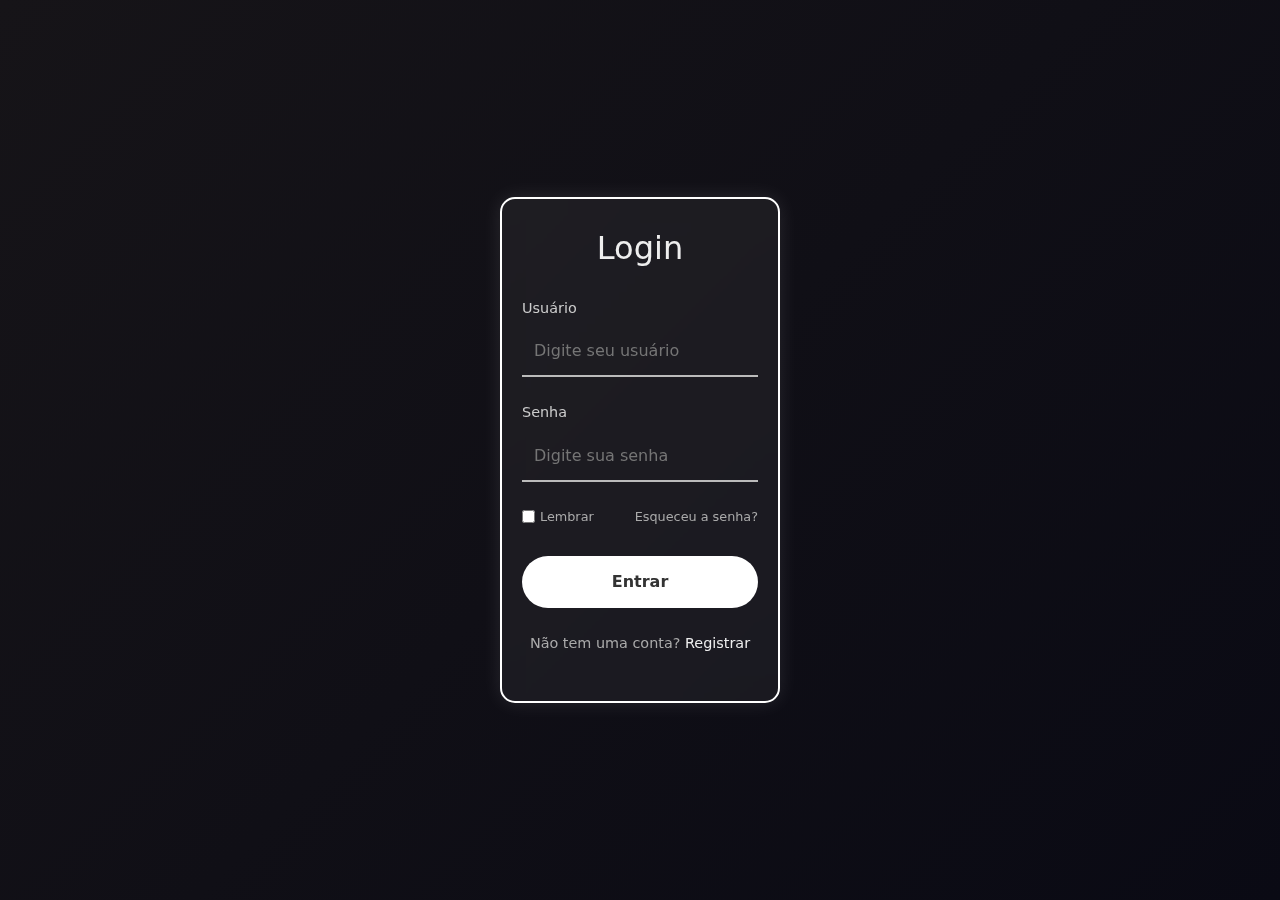
<file: PROJETO_MCORTES/login.html>
<!DOCTYPE html>
<html lang="pt-BR">
<head>
  <meta charset="UTF-8" />
  <meta name="viewport" content="width=device-width, initial-scale=1.0"/>
  <title>Login - Barbearia</title>
  
  <link rel="stylesheet" href="login.css" />
  <link href="https://cdn.jsdelivr.net/npm/bootstrap@5.3.0/dist/css/bootstrap.min.css" rel="stylesheet"/>
  
</head>
<body>

  <section>
    <h2>Login</h2>

    <div class="inputbox">
      <label for="usuario">Usuário</label>
      <input type="text" id="usuario" placeholder="Digite seu usuário" />
    </div>

    <div class="inputbox">
      <label for="senha">Senha</label>
      <input type="password" id="senha" placeholder="Digite sua senha" />
    </div>

    <div class="extra-options">
      <label><input type="checkbox"> Lembrar</label>
      <a href="#">Esqueceu a senha?</a>
    </div>

    <button class="btn-login" onclick="login()">Entrar</button>

    <div id="erro" class="error-message"></div>

    <div class="register-link">
      <p>Não tem uma conta? <a href="#">Registrar</a></p>
    </div>

  </section>

  <script>
    function login() {
      const usuario = document.getElementById("usuario").value.trim();
      const senha = document.getElementById("senha").value.trim();
      const erro = document.getElementById("erro");
  
      if (usuario === "barbeiro" && senha === "1234") {
        localStorage.setItem("autenticado", "true");
        localStorage.setItem("tipoUsuario", "barbeiro");
        window.location.href = "painel.html";
      } else if (usuario === "admin" && senha === "admin123") {
        localStorage.setItem("autenticado", "true");
        localStorage.setItem("tipoUsuario", "admin");
        window.location.href = "admin.html";
      } else {
        erro.textContent = "Usuário ou senha incorretos.";
      }
    }
  </script>

</body>
</html>
</file>
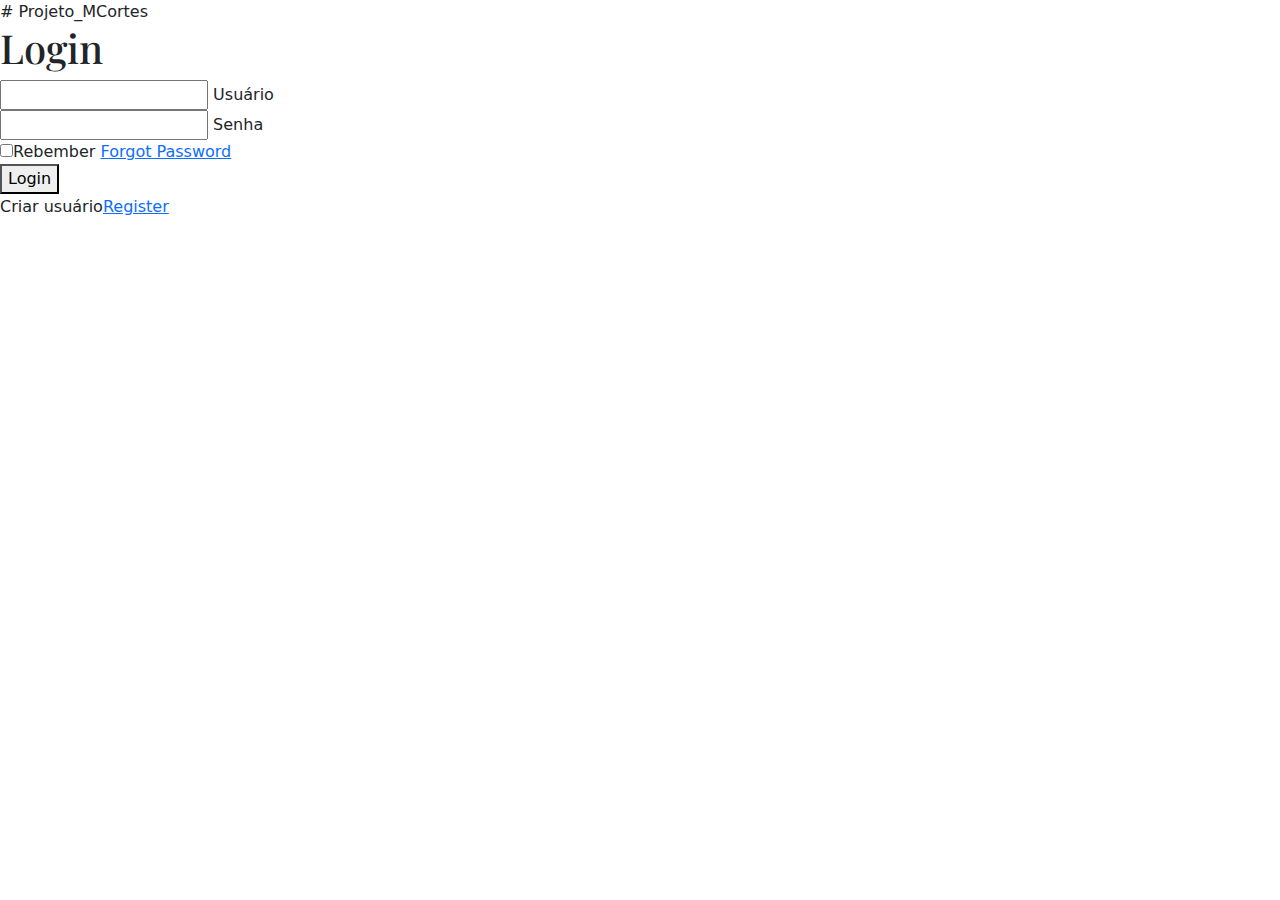
<file: PROJETO_MCORTES/LOGINN.HTML>
# Projeto_MCortes
<!DOCTYPE html>
<html lang="en">
<head>
    <meta charset="UTF-8">
    <meta name="viewport" content="width=device-width, initial-scale=1.0">
    <title>Document</title>
    <link rel="stylesheet" href="style.css" />
  <link rel="stylesheet" href="https://cdn.jsdelivr.net/npm/bootstrap@5.3.0/dist/css/bootstrap.min.css"/>
  <link rel="stylesheet" href="https://cdn.jsdelivr.net/npm/bootstrap-icons@1.10.5/font/bootstrap-icons.css">
</head>
<body>
    <section> 
      <form> 
        <h1>Login</h1>
          <div class = "inputbox">
            <ion-icon name = "mail-ontline"></ion-icon> 
            <input type = "email " required> 
            <label for = "">Usuário</label>
          </div>
        <div class = "inputbox">
          <ion-icon name = "lock-clased-outline"></ion-icon>
          <input type = "password" required>
          <label for = "">Senha</label> 
        </div>
        <div classa = "forget">
          <label for = ""><input type = "checkbox">Rebember</label>
          <a href = "#">Forgot Password</a>
        </div>
        <button>Login</button>
        <div class = "register">
          <p>Criar usuário<a href = "#">Register</a></p>
        </div>
      </form>
    </section>
  </body>
</html>
</file>
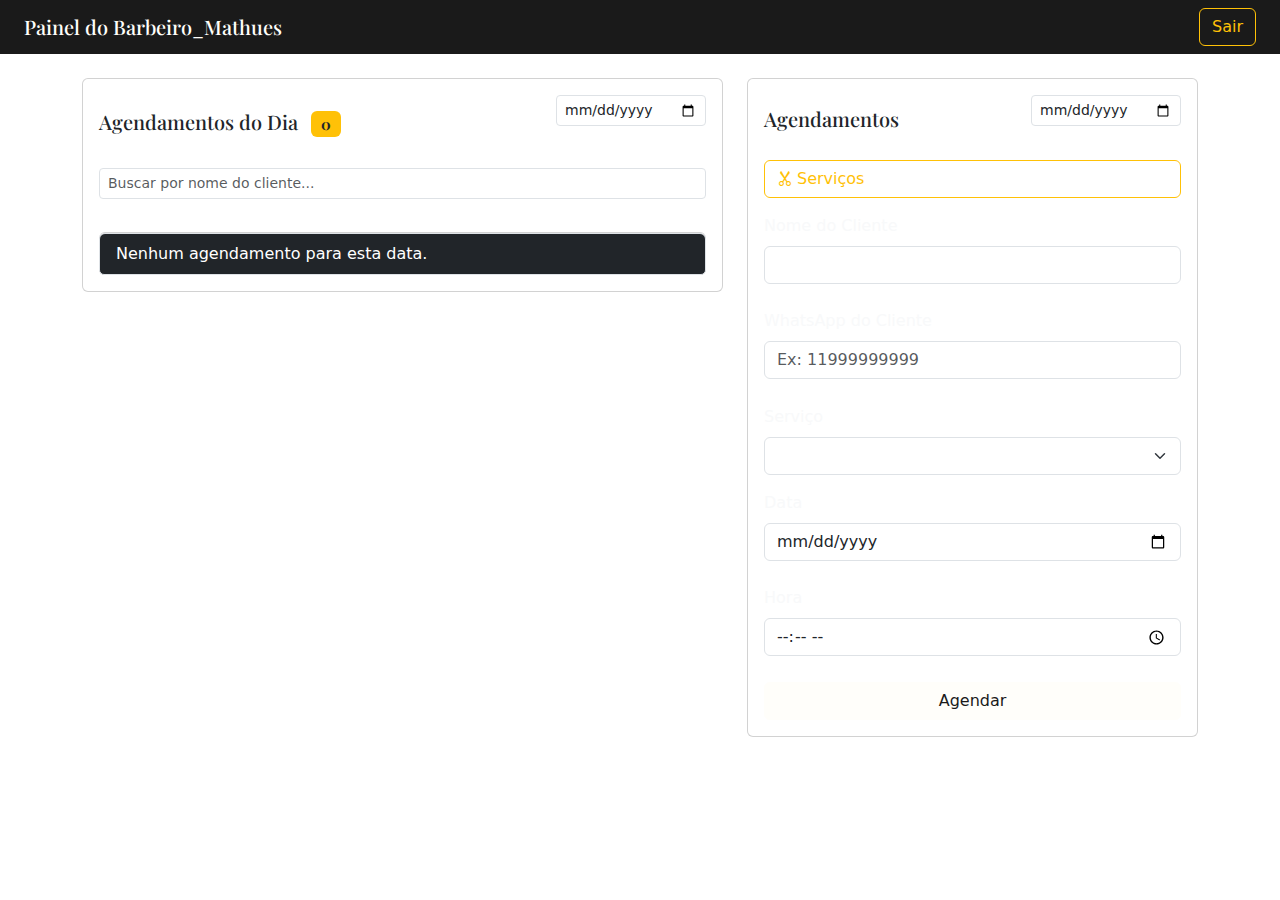
<file: PROJETO_MCORTES/painel.html>
<!DOCTYPE html>
<html lang="pt-BR">
<head>
  <meta charset="UTF-8" />
  <meta name="viewport" content="width=device-width, initial-scale=1.0"/>
  <title>Painel do Barbeiro</title>
  <link rel="stylesheet" href="style.css" />
  <link rel="stylesheet" href="https://cdn.jsdelivr.net/npm/bootstrap@5.3.0/dist/css/bootstrap.min.css"/>
  <link rel="stylesheet" href="https://cdn.jsdelivr.net/npm/bootstrap-icons@1.10.5/font/bootstrap-icons.css">
</head>
<body>
  <nav class="navbar navbar-dark px-4">
    <span class="navbar-brand mb-0 h1">Painel do Barbeiro_Mathues</span>
    <button class = "btn btn-outline-warning" onclick="logout()">Sair</button>
  </nav>

  <div class="container my-4">
    <div class="row g-4">
      <!-- Lista de Agendamentos -->
      <div class="col-md-7">
        <div class="card p-3">
          <div class="d-flex justify-content-between align-items-center mb-2">
            <h5 class="mb-0">
              Agendamentos do Dia
              <span id="total-agendamentos" class="badge bg-warning text-dark ms-2">0</span>
            </h5>
            <input type="date" id="filtro-data-agendamento" class="form-control form-control-sm w-auto" value="">
          </div>
          <input type="text" id="filtro-nome" class="form-control form-control-sm mt-2" placeholder="Buscar por nome do cliente...">
          <ul id="lista-agendamentos" class="list-group mt-2">
            <li class="list-group-item bg-dark text-white">Carregando agendamentos...</li>
          </ul>
        </div>
      </div>

      <!-- Novo Agendamento -->
      <div class="col-md-5">
        <div class="card p-3">
          <div class="d-flex justify-content-between align-items-center">
            <h5>Agendamentos</h5>
            <input type="date" id="filtro-data" class="form-control form-control-sm w-auto" onchange="carregarAgendamentosDoDia(this.value)">
          </div>
          <button class="btn btn-outline-warning d-flex align-items-center gap-1 mt-2" onclick="irParaServicos()">
            <i class="bi bi-scissors"></i> Serviços
          </button>

          <div id="form-agendamento-wrapper" class="mt-3">
            <form id="form-agendamento">
              <div class="mb-3">
                <label for="nome" class="form-label">Nome do Cliente</label>
                <input type="text" id="nome" class="form-control" required>
              </div>
              <div class="mb-3">
                <label for="whatsapp" class="form-label">WhatsApp do Cliente</label>
                <input type="tel" id="whatsapp" class="form-control" placeholder="Ex: 11999999999" required>
              </div>                    
              <div class="mb-3">
                <label for="servico" class="form-label">Serviço</label>
                <select id="servico" class="form-select" required>
                  <option value="">Carregando serviços...</option>
                </select>
                <div id="tempo-estimado" class="form-text text-warning mt-1"></div>
              </div>
              <div class="mb-3">
                <label for="data" class="form-label">Data</label>
                <input type="date" id="data" class="form-control" required>
              </div>
              <div class="mb-3">
                <label for="hora" class="form-label">Hora</label>
                <input type="time" id="hora" class="form-control" required>
                <div id="hora-estimada" class="form-text text-warning mt-1"></div>
                <div id="tempo-espera" class="form-text text-info mt-1"></div>
              </div>
              <button type="submit" class="btn btn-warning w-100">Agendar</button>
            </form>
          </div>
        </div>
      </div>
    </div>
  </div>

  <!-- Botão Flutuante para mobile -->
  <button id="btn-flutuante" class="btn btn-warning btn-flutuante d-md-none" onclick="mostrarFormularioMobile()">+</button>

  <script>
    let servicosDisponiveis = [];

    function logout() {
      localStorage.removeItem("barbeiroLogado");
      window.location.href = "login.html";
    }

    function carregarServicos() {
      const select = document.getElementById("servico");
      servicosDisponiveis = JSON.parse(localStorage.getItem("servicos")) || [];

      if (servicosDisponiveis.length === 0) {
        select.innerHTML = `<option disabled>Nenhum serviço cadastrado</option>`;
        return;
      }

      select.innerHTML = `<option value="">Selecione um serviço</option>`;
      servicosDisponiveis.forEach(servico => {
        const opt = document.createElement("option");
        opt.value = servico.nome;
        opt.textContent = servico.nome;
        select.appendChild(opt);
      });
    }

    function irParaServicos() {
      window.location.href = "servicos.html";
    }

    function atualizarEstimativaHorarioTermino() {
      const horaInicio = document.getElementById("hora").value;
      const nomeServico = document.getElementById("servico").value;
      const estimativaEl = document.getElementById("hora-estimada");

      if (!horaInicio || !nomeServico) {
        estimativaEl.textContent = "";
        return;
      }

      const servico = servicosDisponiveis.find(s => s.nome === nomeServico);
      if (!servico) {
        estimativaEl.textContent = "";
        return;
      }

      const [hora, minuto] = horaInicio.split(":").map(Number);
      const inicio = new Date();
      inicio.setHours(hora, minuto);
      inicio.setMinutes(inicio.getMinutes() + servico.duracao);

      const horaTermino = `${String(inicio.getHours()).padStart(2, "0")}:${String(inicio.getMinutes()).padStart(2, "0")}`;
      estimativaEl.textContent = `Término estimado: ${horaTermino}`;
    }

    function atualizarTempoEspera() {
      const nomeServico = document.getElementById("servico").value;
      const dataSelecionada = document.getElementById("data").value;
      const esperaEl = document.getElementById("tempo-espera");

      if (!nomeServico || !dataSelecionada) {
        esperaEl.textContent = "";
        return;
      }

      const servico = servicosDisponiveis.find(s => s.nome === nomeServico);
      if (!servico) {
        esperaEl.textContent = "";
        return;
      }

      const agendamentos = JSON.parse(localStorage.getItem("agendamentos")) || [];
      const agendamentosDia = agendamentos
        .filter(a => a.data === dataSelecionada)
        .sort((a, b) => a.hora.localeCompare(b.hora));

      let minutosOcupados = 0;
      agendamentosDia.forEach(a => {
        const s = servicosDisponiveis.find(s => s.nome === a.servico);
        if (s) minutosOcupados += s.duracao;
      });

      const horas = Math.floor(minutosOcupados / 60);
      const minutos = minutosOcupados % 60;
      esperaEl.textContent = `Tempo estimado de espera: ${horas > 0 ? `${horas}h ` : ""}${minutos}min`;
    }

    function carregarAgendamentosDoDia(dataSelecionada = null) {
      const lista = document.getElementById("lista-agendamentos");
      const agendamentos = JSON.parse(localStorage.getItem("agendamentos")) || [];
      const hoje = dataSelecionada || new Date().toISOString().split("T")[0];
      const agendamentosHoje = agendamentos.filter(a => a.data === hoje);

      lista.innerHTML = "";

      if (agendamentosHoje.length === 0) {
        lista.innerHTML = `<li class="list-group-item bg-dark text-white">Nenhum agendamento para esta data.</li>`;
      } else {
        agendamentosHoje.forEach((a) => {
          const item = document.createElement("li");
          item.className = "list-group-item d-flex justify-content-between align-items-center bg-dark text-white";
          item.innerHTML = `
            <span>${a.hora} - ${a.nome} (${a.servico})</span>
            <button class="btn btn-sm btn-danger" onclick="removerAgendamento('${a.nome}', '${a.data}', '${a.hora}')">✖</button>
          `;
          lista.appendChild(item);
        });
      }

      document.getElementById("total-agendamentos").textContent = agendamentosHoje.length;
    }

    function adicionarAgendamento(e) {
      e.preventDefault();
      const nome = document.getElementById("nome").value.trim();
      const whatsapp = document.getElementById("whatsapp").value.trim();
      const servico = document.getElementById("servico").value;
      const data = document.getElementById("data").value;
      const hora = document.getElementById("hora").value;

      const agendamentos = JSON.parse(localStorage.getItem("agendamentos")) || [];
      const conflito = agendamentos.some(a => a.data === data && a.hora === hora);
      if (conflito) {
        alert("Já existe um agendamento para esse horário. Por favor, escolha outro.");
        return;
      }

      const novo = { nome, servico, data, hora };
      agendamentos.push(novo);
      localStorage.setItem("agendamentos", JSON.stringify(agendamentos));

      alert("Agendamento realizado com sucesso!");

      if (whatsapp) {
        const mensagem = `Olá ${nome}, seu agendamento para *${servico}* foi confirmado para *${data} às ${hora}*. ✂️\n\nQualquer dúvida, estamos à disposição!`;
        const link = `https://wa.me/55${whatsapp}?text=${encodeURIComponent(mensagem)}`;
        window.open(link, "_blank");
      }

      document.getElementById("form-agendamento").reset();
      carregarAgendamentosDoDia();

      if (window.innerWidth <= 768) {
        const wrapper = document.getElementById("form-agendamento-wrapper");
        const btn = document.getElementById("btn-flutuante");
        wrapper.classList.add("d-none");
        btn.textContent = "+";
      }
    }

    function removerAgendamento(nome, data, hora) {
      if (!confirm(`Deseja cancelar o agendamento de ${nome} às ${hora}?`)) return;

      let agendamentos = JSON.parse(localStorage.getItem("agendamentos")) || [];
      agendamentos = agendamentos.filter(a => !(a.nome === nome && a.data === data && a.hora === hora));
      localStorage.setItem("agendamentos", JSON.stringify(agendamentos));
      carregarAgendamentosDoDia(data);
    }

    function mostrarFormularioMobile() {
      const wrapper = document.getElementById("form-agendamento-wrapper");
      const btn = document.getElementById("btn-flutuante");

      if (wrapper.classList.contains("d-none")) {
        wrapper.classList.remove("d-none");
        btn.textContent = "×";
        wrapper.scrollIntoView({ behavior: "smooth" });
      } else {
        wrapper.classList.add("d-none");
        btn.textContent = "+";
      }
    }

    // Filtro por nome (input)
    document.getElementById("filtro-nome").addEventListener("input", function () {
      const termo = this.value.toLowerCase();
      const lista = document.getElementById("lista-agendamentos");
      const itens = lista.querySelectorAll("li");

      itens.forEach(item => {
        const texto = item.innerText.toLowerCase();
        item.style.display = texto.includes(termo) ? "" : "none";
      });
    });

    // Inicializar tudo
    carregarServicos();
    carregarAgendamentosDoDia();

    document.getElementById("form-agendamento").addEventListener("submit", adicionarAgendamento);
    document.getElementById("hora").addEventListener("change", atualizarEstimativaHorarioTermino);
    document.getElementById("servico").addEventListener("change", atualizarEstimativaHorarioTermino);
    document.getElementById("data").addEventListener("change", atualizarTempoEspera);
    document.getElementById("servico").addEventListener("change", atualizarTempoEspera);
  </script>
</body>
</html>
</file>
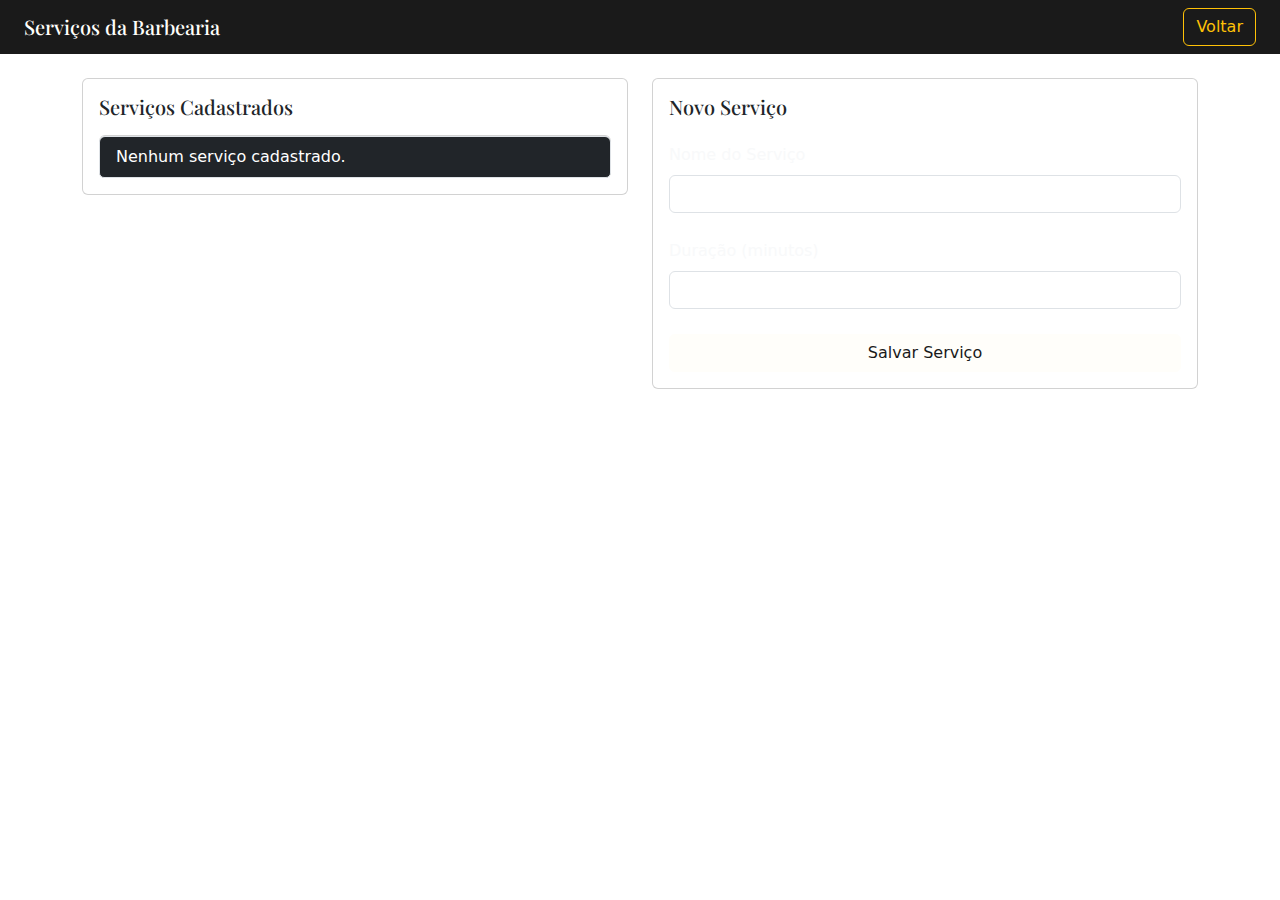
<file: PROJETO_MCORTES/servicos.html>
<!DOCTYPE html>
<html lang="pt-BR">
<head>
  <meta charset="UTF-8" />
  <meta name="viewport" content="width=device-width, initial-scale=1.0"/>
  <title>Gerenciar Serviços</title>
  <link rel="stylesheet" href="style.css" />
  <link rel="stylesheet" href="https://cdn.jsdelivr.net/npm/bootstrap@5.3.0/dist/css/bootstrap.min.css"/>
</head>
<body>
  <nav class="navbar navbar-dark px-4">
    <span class="navbar-brand mb-0 h1">Serviços da Barbearia</span>
    <button class="btn btn-outline-warning" onclick="voltar()">Voltar</button>
  </nav>

  <div class="container my-4">
    <div class="row g-4">
      <!-- Lista de Serviços -->
      <div class="col-md-6">
        <div class="card p-3">
          <h5>Serviços Cadastrados</h5>
          <ul id="lista-servicos" class="list-group mt-2"></ul>
        </div>
      </div>

      <!-- Formulário de Cadastro -->
      <div class="col-md-6">
        <div class="card p-3">
          <h5 id="form-title">Novo Serviço</h5>
          <form id="form-servico" class="mt-3">
            <div class="mb-3">
              <label for="nome" class="form-label">Nome do Serviço</label>
              <input type="text" id="nome" class="form-control" required>
            </div>
            <div class="mb-3">
              <label for="duracao" class="form-label">Duração (minutos)</label>
              <input type="number" id="duracao" class="form-control" required min="5" max="180">
            </div>
            <input type="hidden" id="editando-index">
            <button type="submit" class="btn btn-warning w-100">Salvar Serviço</button>
          </form>
        </div>
      </div>
    </div>
  </div>

  <script>
    function voltar() {
      window.location.href = "painel.html"; // ou a página principal do painel
    }

    function carregarServicos() {
      const lista = document.getElementById("lista-servicos");
      const servicos = JSON.parse(localStorage.getItem("servicos")) || [];

      lista.innerHTML = "";

      if (servicos.length === 0) {
        lista.innerHTML = `<li class="list-group-item bg-dark text-white">Nenhum serviço cadastrado.</li>`;
        return;
      }

      servicos.forEach((s, i) => {
        const li = document.createElement("li");
        li.className = "list-group-item d-flex justify-content-between align-items-center bg-dark text-white";
        li.innerHTML = `
          <span>${s.nome} (${s.duracao} min)</span>
          <div>
            <button class="btn btn-sm btn-outline-warning me-2" onclick="editarServico(${i})">✏️</button>
            <button class="btn btn-sm btn-outline-danger" onclick="removerServico(${i})">🗑️</button>
          </div>
        `;
        lista.appendChild(li);
      });
    }

    function salvarServico(e) {
      e.preventDefault();
      const nome = document.getElementById("nome").value.trim();
      const duracao = parseInt(document.getElementById("duracao").value);
      const index = document.getElementById("editando-index").value;

      let servicos = JSON.parse(localStorage.getItem("servicos")) || [];

      if (index === "") {
        // Novo serviço
        servicos.push({ nome, duracao });
      } else {
        // Editar existente
        servicos[index] = { nome, duracao };
        document.getElementById("form-title").textContent = "Novo Serviço";
        document.getElementById("editando-index").value = "";
      }

      localStorage.setItem("servicos", JSON.stringify(servicos));
      document.getElementById("form-servico").reset();
      carregarServicos();
    }

    function editarServico(index) {
      const servicos = JSON.parse(localStorage.getItem("servicos")) || [];
      const servico = servicos[index];
      document.getElementById("nome").value = servico.nome;
      document.getElementById("duracao").value = servico.duracao;
      document.getElementById("editando-index").value = index;
      document.getElementById("form-title").textContent = "Editar Serviço";
    }

    function removerServico(index) {
      if (!confirm("Deseja remover este serviço?")) return;
      let servicos = JSON.parse(localStorage.getItem("servicos")) || [];
      servicos.splice(index, 1);
      localStorage.setItem("servicos", JSON.stringify(servicos));
      carregarServicos();
    }

    document.getElementById("form-servico").addEventListener("submit", salvarServico);
    carregarServicos();
  </script>
</body>
</html>
</file>
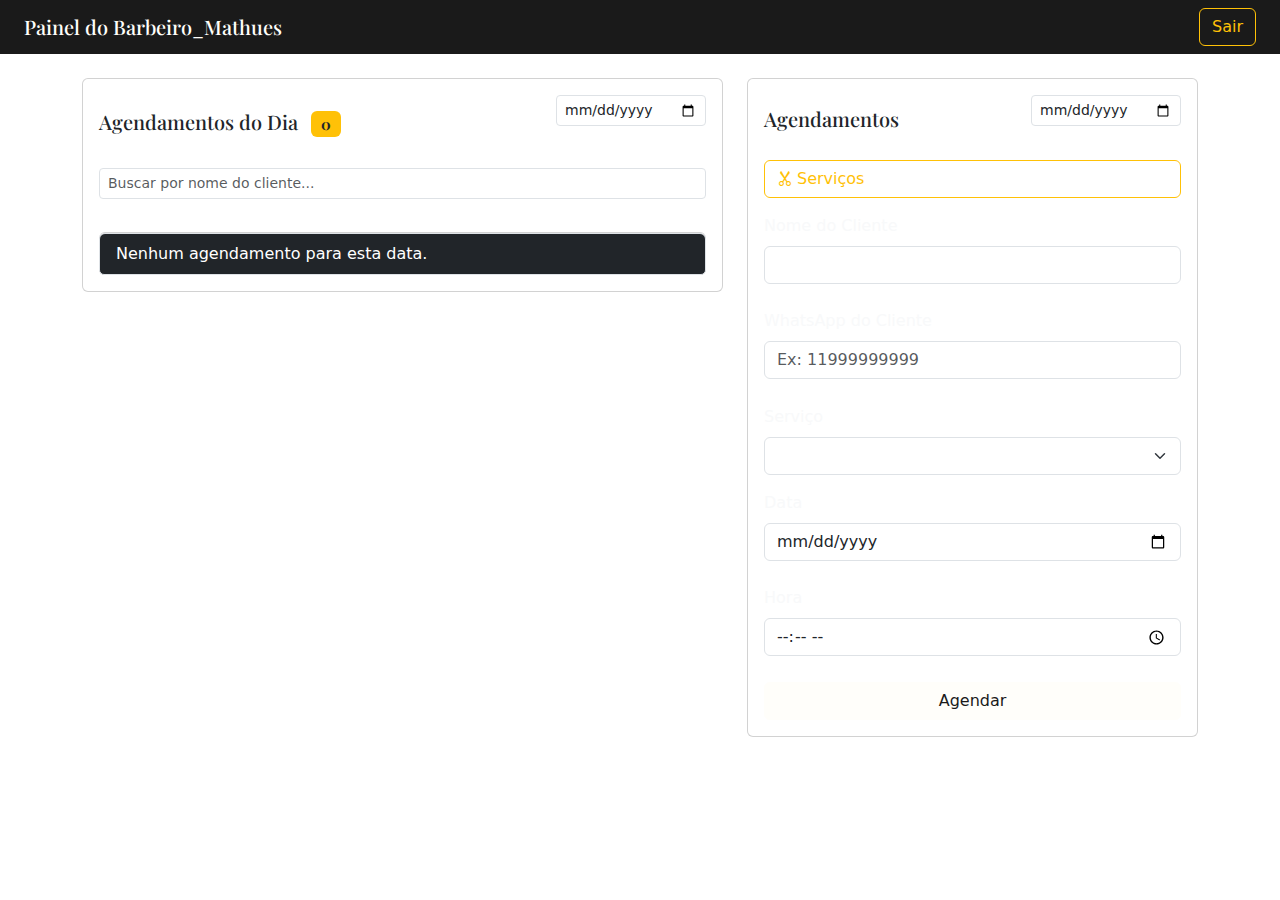
<file: PROJETO_MCORTES/PROJETO_MCORTES/painel.html>
<!DOCTYPE html>
<html lang="pt-BR">
<head>
  <meta charset="UTF-8" />
  <meta name="viewport" content="width=device-width, initial-scale=1.0"/>
  <title>Painel do Barbeiro</title>
  <link rel="stylesheet" href="style.css" />
  <link rel="stylesheet" href="https://cdn.jsdelivr.net/npm/bootstrap@5.3.0/dist/css/bootstrap.min.css"/>
  <link rel="stylesheet" href="https://cdn.jsdelivr.net/npm/bootstrap-icons@1.10.5/font/bootstrap-icons.css">
</head>
<body>
  <nav class="navbar navbar-dark px-4">
    <span class="navbar-brand mb-0 h1">Painel do Barbeiro_Mathues</span>
    <button class="btn btn-outline-warning" onclick="logout()">Sair</button>
  </nav>

  <div class="container my-4">
    <div class="row g-4">
      <!-- Lista de Agendamentos -->
      <div class="col-md-7">
        <div class="card p-3">
          <div class="d-flex justify-content-between align-items-center mb-2">
            <h5 class="mb-0">
              Agendamentos do Dia
              <span id="total-agendamentos" class="badge bg-warning text-dark ms-2">0</span>
            </h5>
            <input type="date" id="filtro-data-agendamento" class="form-control form-control-sm w-auto" value="">
          </div>
          <input type="text" id="filtro-nome" class="form-control form-control-sm mt-2" placeholder="Buscar por nome do cliente...">
          <ul id="lista-agendamentos" class="list-group mt-2">
            <li class="list-group-item bg-dark text-white">Carregando agendamentos...</li>
          </ul>
        </div>
      </div>

      <!-- Novo Agendamento -->
      <div class="col-md-5">
        <div class="card p-3">
          <div class="d-flex justify-content-between align-items-center">
            <h5>Agendamentos</h5>
            <input type="date" id="filtro-data" class="form-control form-control-sm w-auto" onchange="carregarAgendamentosDoDia(this.value)">
          </div>
          <button class="btn btn-outline-warning d-flex align-items-center gap-1 mt-2" onclick="irParaServicos()">
            <i class="bi bi-scissors"></i> Serviços
          </button>

          <div id="form-agendamento-wrapper" class="mt-3">
            <form id="form-agendamento">
              <div class="mb-3">
                <label for="nome" class="form-label">Nome do Cliente</label>
                <input type="text" id="nome" class="form-control" required>
              </div>
              <div class="mb-3">
                <label for="whatsapp" class="form-label">WhatsApp do Cliente</label>
                <input type="tel" id="whatsapp" class="form-control" placeholder="Ex: 11999999999" required>
              </div>                    
              <div class="mb-3">
                <label for="servico" class="form-label">Serviço</label>
                <select id="servico" class="form-select" required>
                  <option value="">Carregando serviços...</option>
                </select>
                <div id="tempo-estimado" class="form-text text-warning mt-1"></div>
              </div>
              <div class="mb-3">
                <label for="data" class="form-label">Data</label>
                <input type="date" id="data" class="form-control" required>
              </div>
              <div class="mb-3">
                <label for="hora" class="form-label">Hora</label>
                <input type="time" id="hora" class="form-control" required>
                <div id="hora-estimada" class="form-text text-warning mt-1"></div>
                <div id="tempo-espera" class="form-text text-info mt-1"></div>
              </div>
              <button type="submit" class="btn btn-warning w-100">Agendar</button>
            </form>
          </div>
        </div>
      </div>
    </div>
  </div>

  <!-- Botão Flutuante para mobile -->
  <button id="btn-flutuante" class="btn btn-warning btn-flutuante d-md-none" onclick="mostrarFormularioMobile()">+</button>

  <script>
    let servicosDisponiveis = [];

    function logout() {
      localStorage.removeItem("barbeiroLogado");
      window.location.href = "login.html";
    }

    function carregarServicos() {
      const select = document.getElementById("servico");
      servicosDisponiveis = JSON.parse(localStorage.getItem("servicos")) || [];

      if (servicosDisponiveis.length === 0) {
        select.innerHTML = `<option disabled>Nenhum serviço cadastrado</option>`;
        return;
      }

      select.innerHTML = `<option value="">Selecione um serviço</option>`;
      servicosDisponiveis.forEach(servico => {
        const opt = document.createElement("option");
        opt.value = servico.nome;
        opt.textContent = servico.nome;
        select.appendChild(opt);
      });
    }

    function irParaServicos() {
      window.location.href = "servicos.html";
    }

    function atualizarEstimativaHorarioTermino() {
      const horaInicio = document.getElementById("hora").value;
      const nomeServico = document.getElementById("servico").value;
      const estimativaEl = document.getElementById("hora-estimada");

      if (!horaInicio || !nomeServico) {
        estimativaEl.textContent = "";
        return;
      }

      const servico = servicosDisponiveis.find(s => s.nome === nomeServico);
      if (!servico) {
        estimativaEl.textContent = "";
        return;
      }

      const [hora, minuto] = horaInicio.split(":").map(Number);
      const inicio = new Date();
      inicio.setHours(hora, minuto);
      inicio.setMinutes(inicio.getMinutes() + servico.duracao);

      const horaTermino = `${String(inicio.getHours()).padStart(2, "0")}:${String(inicio.getMinutes()).padStart(2, "0")}`;
      estimativaEl.textContent = `Término estimado: ${horaTermino}`;
    }

    function atualizarTempoEspera() {
      const nomeServico = document.getElementById("servico").value;
      const dataSelecionada = document.getElementById("data").value;
      const esperaEl = document.getElementById("tempo-espera");

      if (!nomeServico || !dataSelecionada) {
        esperaEl.textContent = "";
        return;
      }

      const servico = servicosDisponiveis.find(s => s.nome === nomeServico);
      if (!servico) {
        esperaEl.textContent = "";
        return;
      }

      const agendamentos = JSON.parse(localStorage.getItem("agendamentos")) || [];
      const agendamentosDia = agendamentos
        .filter(a => a.data === dataSelecionada)
        .sort((a, b) => a.hora.localeCompare(b.hora));

      let minutosOcupados = 0;
      agendamentosDia.forEach(a => {
        const s = servicosDisponiveis.find(s => s.nome === a.servico);
        if (s) minutosOcupados += s.duracao;
      });

      const horas = Math.floor(minutosOcupados / 60);
      const minutos = minutosOcupados % 60;
      esperaEl.textContent = `Tempo estimado de espera: ${horas > 0 ? `${horas}h ` : ""}${minutos}min`;
    }

    function carregarAgendamentosDoDia(dataSelecionada = null) {
      const lista = document.getElementById("lista-agendamentos");
      const agendamentos = JSON.parse(localStorage.getItem("agendamentos")) || [];
      const hoje = dataSelecionada || new Date().toISOString().split("T")[0];
      const agendamentosHoje = agendamentos.filter(a => a.data === hoje);

      lista.innerHTML = "";

      if (agendamentosHoje.length === 0) {
        lista.innerHTML = `<li class="list-group-item bg-dark text-white">Nenhum agendamento para esta data.</li>`;
      } else {
        agendamentosHoje.forEach((a) => {
          const item = document.createElement("li");
          item.className = "list-group-item d-flex justify-content-between align-items-center bg-dark text-white";
          item.innerHTML = `
            <span>${a.hora} - ${a.nome} (${a.servico})</span>
            <button class="btn btn-sm btn-danger" onclick="removerAgendamento('${a.nome}', '${a.data}', '${a.hora}')">✖</button>
          `;
          lista.appendChild(item);
        });
      }

      document.getElementById("total-agendamentos").textContent = agendamentosHoje.length;
    }

    function adicionarAgendamento(e) {
      e.preventDefault();
      const nome = document.getElementById("nome").value.trim();
      const whatsapp = document.getElementById("whatsapp").value.trim();
      const servico = document.getElementById("servico").value;
      const data = document.getElementById("data").value;
      const hora = document.getElementById("hora").value;

      const agendamentos = JSON.parse(localStorage.getItem("agendamentos")) || [];
      const conflito = agendamentos.some(a => a.data === data && a.hora === hora);
      if (conflito) {
        alert("Já existe um agendamento para esse horário. Por favor, escolha outro.");
        return;
      }

      const novo = { nome, servico, data, hora };
      agendamentos.push(novo);
      localStorage.setItem("agendamentos", JSON.stringify(agendamentos));

      alert("Agendamento realizado com sucesso!");

      if (whatsapp) {
        const mensagem = `Olá ${nome}, seu agendamento para *${servico}* foi confirmado para *${data} às ${hora}*. ✂️\n\nQualquer dúvida, estamos à disposição!`;
        const link = `https://wa.me/55${whatsapp}?text=${encodeURIComponent(mensagem)}`;
        window.open(link, "_blank");
      }

      document.getElementById("form-agendamento").reset();
      carregarAgendamentosDoDia();

      if (window.innerWidth <= 768) {
        const wrapper = document.getElementById("form-agendamento-wrapper");
        const btn = document.getElementById("btn-flutuante");
        wrapper.classList.add("d-none");
        btn.textContent = "+";
      }
    }

    function removerAgendamento(nome, data, hora) {
      if (!confirm(`Deseja cancelar o agendamento de ${nome} às ${hora}?`)) return;

      let agendamentos = JSON.parse(localStorage.getItem("agendamentos")) || [];
      agendamentos = agendamentos.filter(a => !(a.nome === nome && a.data === data && a.hora === hora));
      localStorage.setItem("agendamentos", JSON.stringify(agendamentos));
      carregarAgendamentosDoDia(data);
    }

    function mostrarFormularioMobile() {
      const wrapper = document.getElementById("form-agendamento-wrapper");
      const btn = document.getElementById("btn-flutuante");

      if (wrapper.classList.contains("d-none")) {
        wrapper.classList.remove("d-none");
        btn.textContent = "×";
        wrapper.scrollIntoView({ behavior: "smooth" });
      } else {
        wrapper.classList.add("d-none");
        btn.textContent = "+";
      }
    }

    // Filtro por nome (input)
    document.getElementById("filtro-nome").addEventListener("input", function () {
      const termo = this.value.toLowerCase();
      const lista = document.getElementById("lista-agendamentos");
      const itens = lista.querySelectorAll("li");

      itens.forEach(item => {
        const texto = item.innerText.toLowerCase();
        item.style.display = texto.includes(termo) ? "" : "none";
      });
    });

    // Inicializar tudo
    carregarServicos();
    carregarAgendamentosDoDia();

    document.getElementById("form-agendamento").addEventListener("submit", adicionarAgendamento);
    document.getElementById("hora").addEventListener("change", atualizarEstimativaHorarioTermino);
    document.getElementById("servico").addEventListener("change", atualizarEstimativaHorarioTermino);
    document.getElementById("data").addEventListener("change", atualizarTempoEspera);
    document.getElementById("servico").addEventListener("change", atualizarTempoEspera);
  </script>
</body>
</html>
</file>
<file: PROJETO_MCORTES/login.css>
body {
    margin: 0;
    padding: 0;
    height: 100vh;
    background: linear-gradient(135deg, #161418, #0a0a14);
    display: flex;
    display: flex;
    justify-content: center;
    align-items: center;
    font-family: 'Poppins', sans-serif;
    overflow: hidden;
   }
  
   section {
    background: rgba(255, 255, 255, 0.05);
    backdrop-filter: blur(10px);
    border-radius: 15px; 
    padding: 30px 20px;
    width: 280px;
    box-shadow: 0 0 20px rgba(255, 255, 255, 0.1);
    color: rgb(226, 226, 226);
    text-align: center;
    border: 2px solid white; 
   }
  
   section h2 {
    font-style: 2rem; 
    color: #eee; 
    margin-bottom: 30px; 
   }
  
   .inputbox {
    display: flex;
    flex-direction: column;
    margin-bottom: 25px; /* Mais espaço entre os inputs */
    text-align: left;
   }
  
   .inputbox label {
    font-size: 0.9rem;
    margin-bottom: 8px; /* Mais espaço entre a label e o input */
    color: #ccc;
   }
  
   .inputbox input {
    padding: 12px;
    border: none;
    border-bottom: 2px solid #bbb; 
    background: transparent;
    color: #eee;
    outline: none;
   }
  
   .extra-options {
    display: flex;
    justify-content: space-between;
    align-items: center;
    font-size: 0.8rem;
    margin-bottom: 30px; 
    color: #aaa;
   }
  
   .extra-options label {
    display: flex;
    align-items: center;
    gap: 5px;
   }
  
   .extra-options a {
    color: #aaa;
    text-decoration: none;
   }
  
   .extra-options a:hover {
    text-decoration: underline;
   }
  
   .btn-login {
    width: 100%;
    padding: 14px; 
    background: white;
    color: #333; 
    border: none;
    border-radius: 30px;
    font-weight: bold;
    font-size: 1rem; 
    cursor: pointer;
    transition: background 0.3s;
   }
  
   .btn-login:hover {
    background: #ddd;
   }
  
   .error-message {
    color: #ff6b6b;
    margin-top: 20px;
    font-size: 0.9rem;
   }
  
   .register-link {
    margin-top: 25px;
    font-size: 0.9rem;
    color: #aaa;
   }
  
   .register-link a {
    color: #eee;
    text-decoration: none;
   }
  
   .register-link a:hover {
    text-decoration: underline;
   }
</file>
<file: PROJETO_MCORTES/style.css>
/* style.css */

/* Importação de Fontes (Inspirado na Tarantino) */
@import url('https://fonts.googleapis.com/css2?family=Montserrat:wght@300;400;500;600;700&family=Playfair+Display:wght@400;700&display=swap');

/* Variáveis de Cores (Paleta inspirada na Tarantino) */
:root {
    --primary-color: #fffefa; /* Dourado/Amarelo (destaque) */
    --secondary-color: #1a1a1a; /* Preto mais claro */
    --dark-color: #000; /* Preto */
    --light-color: #f8f9fa; /* Branco bem claro */
    --text-color: #e0e0e0; /* Cinza claro para textos */
}

body {
    font-family: 'Montserrat', sans-serif;
    background-color: var(--dark-color);
    color: var(--text-color);
    margin: 0;
    padding: 0;
    box-sizing: border-box;
}

h1, h2, h3, h4, h5, h6 {
    font-family: 'Playfair Display', serif;
    color: var(--primary-color);
    font-weight: 700;
    margin-bottom: 1.5rem;
}

p {
    line-height: 1.6;
    margin-bottom: 1rem;
}

/* Navbar */
.navbar {
    background-color: var(--secondary-color) !important;
    padding: 1rem 0;
}

.navbar-brand {
    font-family: 'Playfair Display', serif;
    color: var(--primary-color) !important;
    font-size: 1.75rem;
    font-weight: 700;
}

.navbar-toggler {
    background-color: var(--primary-color);
    border: none;
}

.navbar-nav .nav-link {
    color: var(--text-color) !important;
    padding: 0.75rem 1.5rem;
    transition: color 0.3s ease;
}

.navbar-nav .nav-link:hover {
    color: var(--primary-color) !important;
}

.hero {
    background-image: url('ex.jpg');
    background-size: cover; 
    background-position: center; 
    background-repeat: no-repeat; 
    color: var(--light-color);
    padding: 30rem 0; 
    text-align: center;
    position: relative; 
}

/* Sobreposição escura */
.hero::before {
    content: '';
    position: absolute;
    top: 0;
    left: 0;
    width: 100%;
    height: 100%;
    background-color: rgba(0, 0, 0, 0.5); /* Preto com 50% de opacidade */
    z-index: 1; 
}

.hero .container {
    position: relative;
    z-index: 2;
}

.hero h1 {
    font-size: 3rem;
    font-weight: 700;
    color: var(--primary-color);
    margin-bottom: 1rem;
    text-transform: uppercase;
    letter-spacing: 0.1em;
    text-align: center; 
}

.logo{
    display: block;
    width: 2em;
    height: 5em;
    background-image: url('logo_mcortes_transparente.png'); 
    background-size: contain;
    background-repeat: no-repeat;
    background-size: contain; 
    width: 250px; 
    height: 250px;
    margin: 1rem auto;
}

.hero p {
    font-size: 1.3rem; 
    margin-bottom: 3rem; 
    font-weight: 400; 
}

.btn-warning {
    background-color: var(--primary-color) !important;
    border-color: var(--primary-color) !important;
    color: var(--secondary-color) !important;
    font-weight: 600;
    padding: 1rem 2rem;
    border-radius: 5px;
    transition: background-color 0.3s ease, color 0.3s ease;
}

.btn-warning:hover {
    background-color: #e0a800 !important;
    border-color: #e0a800 !important;
    color: var(--secondary-color) !important;
}

/* Seção de Agendamento */
#agendamento p {
    font-family: 'Montserrat';
    color: var(--text-color);
    font-size: 1.1rem;
    line-height: 1.7;
    text-align: center;
    margin-bottom: 3rem;
    font-weight: 400;
}

#agendamento h2 {
    font-family: 'Playfair Display';
    color: var(--primary-color);
    font-size: 2.5rem;
    font-weight: 700;
    text-align: center;
    margin-bottom: 2rem;
    text-transform: uppercase;
}

#formAgendamento {
    background-color: var(--secondary-color);
    padding: 2rem;
    border-radius: 8px;
    max-width: 600px;
    margin: 2rem auto;
}

.form-label {
    color: var(--light-color);
    font-size: 1rem;
    margin-bottom: 0.5rem;
    display: block;
    font-weight: 500;
}

.form-control {
    background-color: #333;
    color: var(--light-color);
    border: 1px solid #555;
    border-radius: 5px;
    padding: 0.75rem;
    margin-bottom: 1.6rem;
    width: 100%;
    box-sizing: border-box;
    font-size: 1rem;
}

.form-control:focus {
    background-color: #444;
    border-color: var(--primary-color);
    outline: none;
    box-shadow: 0 0 0 0.2rem rgba(255, 193, 7, 0.25);
}

#formAgendamento button[type="submit"].btn-warning{
    background-color: var(--primary-color) !important;
    border-color: var(--primary-color) !important;
    font-weight: 600;
    padding: 1rem 2rem;
    border-radius: 5px;
    transition: background-color 0.3s ease, color 0.3s ease;
    font-size: 1.1rem;
}
#formAgendamento button[type="submit"].btn-warning:hover{
    background-color: #e0a800 !important;
    border-color: #e0a800 !important;
    color: var(--secondary-color) !important;
    cursor: pointer;
}

/* Seção de Avaliações */
#avaliacoes {
    padding: 5rem 0;
    background-color: var(--dark-color);
    color: var(--text-color);
    text-align: center;
}

#avaliacoes h2 {
    font-family: 'Playfair Display', serif; 
    color: var(--primary-color); 
    font-size: 2.5rem; /* Ajuste o tamanho conforme necessário */
    font-weight: 700;
    text-align: center;
    margin-bottom: 2rem; 
    text-transform: uppercase; 
}

#listaAvaliacoes {
    display: flex;
    flex-wrap: wrap;
    justify-content: center;
    gap: 2rem;
    margin-bottom: 3rem;
}

.avaliacao-card {
    background-color: var(--secondary-color);
    padding: 1.5rem;
    border-radius: 8px;
    max-width: 400px;
    text-align: left;
}

.avaliacao-card h4 {
    color: var(--primary-color);
    margin-bottom: 1rem;
}

.avaliacao-card p {
    color: var(--text-color);
}

#avaliacoes h4 {
    color: var(--primary-color);
    margin-top: 2rem;
    margin-bottom: 1rem;
}

#avaliacoes input[type="text"],
#avaliacoes textarea {
    background-color: #333;
    color: var(--light-color);
    border: 1px solid #555;
    border-radius: 5px;
    padding: 0.75rem;
    margin-bottom: 1rem;
    width: 100%;
    box-sizing: border-box;
}

#avaliacoes button {
    width: auto;
}

/*Sessao de Serviço*/

#services p{
    font-family: 'Montserrat', sans-serif;
    color: var(--text-color);
    font-size: 1.1rem;
    line-height: 1.7;
    text-align: center;
    margin-bottom: 4rem;
    font-weight: 400;
}

#services h2 {
    font-family: 'Playfair Display', serif; 
    color: var(--primary-color); 
    font-size: 2.5rem; 
    font-weight: 700;
    text-align: center; 
    margin-bottom: 3rem; 
    text-transform: uppercase;
}

html {
    scroll-behavior: smooth;
  }

.btn {
    transition: all 0.3s ease-in-out;
  }
  
  .avaliacao-card,
  #formAgendamento {
    transition: transform 0.3s ease;
  }
  
  .avaliacao-card:hover,
  #formAgendamento:hover {
    transform: translateY(-5px);
  }
   
 

#services .col-md-4 {
    margin-bottom: 2rem; /* Adiciona um espaço entre as linhas de cards em telas menores */
}

#services .card {
    background-color: var(--secondary-color); 
    border: 1px solid #444;
    border-radius: 8px; 
    box-shadow: 0 4px 8px rgba(0, 0, 0, 0.3); /* Sombra sutil */
    height: 100%; /* Garante que todos os cards na mesma linha tenham a mesma altura */
    transition: transform 0.3s ease; /* Para o efeito hover */
}

#services img{
    width: 200px; 
    height: auto; 
    margin-bottom: 1rem;
}

#services .card h4 {
    color: var(--primary-color); /* Cor do título do serviço */
    font-size: 1.5rem;
    font-weight: 600;
    margin-bottom: 0.75rem;
    text-transform: uppercase; 
}

#services .card p {
    color: var(--text-color);
    font-size: 1rem;
    line-height: 1.6;
    margin-bottom: 1rem;
}

#services .card .text-muted {
    font-size: 0.9rem;
}

#services .card:hover{
    transform: translateY(-5px);
    box-shadow: 0 8px 16px rgba(0,0,0, 0.4);
}

/*Sessao Galeria*/

#gallery h2 {
    font-family: 'Playfair Display', serif;
    color: var(--primary-color);
    font-size: 2.5rem;
    font-weight: 700;
    text-align: center;
    margin-bottom: 3rem;
    text-transform: uppercase;
}

#gallery .row {
    margin-bottom: 2rem;
}

#gallery img {
    max-height: 200px;
    width: auto;
    transition: transform 0.3s ease; 
}

#gallery img:hover {
    transform: scale(1.05); 
    cursor: pointer; /*imagem pode ser clicada (mesmo que não a funcionalidade de clique ainda) */
}

/*Sessao Contato*/

#contact h2 {
    font-family: 'Playfair Display', serif;
    color: var(--primary-color);
    font-size: 2.5rem;
    font-weight: 700;
    text-align: center;
    margin-bottom: 3rem;
    text-transform: uppercase;
}

#contact p {
    color: var(--text-color);
    line-height: 1.7;
    margin-bottom: 1.5rem;
}

#contact h5 {
    color: var(--primary-color);
    font-size: 1.2rem;
    font-weight: 600;
    margin-bottom: 0.5rem;
    text-transform: uppercase;
}

#contact .row {
    margin-bottom: 2rem; 
}

#contact .col-md-4,
#contact .col-md-12 {
    margin-bottom: 1.5rem; 
}


/* Estilos para o Formulário de Contato */
#formContato .form-label {
    color: var(--light-color);
    font-size: 1rem;
    margin-bottom: 0.5rem;
    font-weight: 500;
}

#formContato .form-control {
    background-color: #333;
    color: var(--light-color);
    border: 1px solid #555;
    border-radius: 5px;
    padding: 0.75rem;
    margin-bottom: 1.5rem;
}

#formContato .form-control:focus {
    background-color: #444;
    border-color: var(--primary-color);
    outline: none;
    box-shadow: 0 0 0 0.2rem rgba(255, 193, 7, 0.25);
}

#formContato button[type="submit"].btn-warning {
    background-color: var(--primary-color) !important;
    border-color: var(--primary-color) !important;
    color: var(--secondary-color) !important;
    font-weight: 600;
    padding: 1rem 2rem;
    border-radius: 5px;
    transition: background-color 0.3s ease, color 0.3s ease;
    font-size: 1.1rem;
}

#formContato button[type="submit"].btn-warning:hover {
    background-color: #e0a800 !important;
    border-color: #e0a800 !important;
    color: var(--secondary-color) !important;
    cursor: pointer;
}

/* Estilos para o Mapa Responsivo */
.map-responsive {
    overflow: hidden;
    padding-bottom: 56.25%; /*Proporção 16:9 (ajustar se necessário) */
    position: relative;
    height: 0;
}

.map-responsive iframe {
    left: 0;
    top: 0;
    height: 100%;
    width: 100%;
    position: absolute;
}
/*Roda pé */
footer .mt-2 a {
    margin-right: 15px;
}

footer .mt-2 a:last-child {
    margin-right: 0; 
} 

footer a {
    font-size: 1.5rem; /* Tamanho dos ícones de redes sociais */
    text-decoration: none; /* Remove o sublinhado dos links */
}

footer a:hover {
    color: var(--primary-color) !important; /* Cor primária ao passar o mouse nos ícones */
}



.navbar-dark .navbar-nav .nav-link {
    color: var(--light-color) !important; 
}

.navbar-dark .navbar-nav .nav-link:hover,
.navbar-dark .navbar-nav .nav-link:focus {
    color: var(--primary-color) !important; 
}

.navbar-dark .navbar-collapse {
    background-color: var(--secondary-color);
}
</file>
<file: PROJETO_MCORTES/PROJETO_MCORTES/style.css>
/* style.css */

/* Importação de Fontes (Inspirado na Tarantino) */
@import url('https://fonts.googleapis.com/css2?family=Montserrat:wght@300;400;500;600;700&family=Playfair+Display:wght@400;700&display=swap');

/* Variáveis de Cores (Paleta inspirada na Tarantino) */
:root {
    --primary-color: #fffefa; /* Dourado/Amarelo (destaque) */
    --secondary-color: #1a1a1a; /* Preto mais claro */
    --dark-color: #000; /* Preto */
    --light-color: #f8f9fa; /* Branco bem claro */
    --text-color: #e0e0e0; /* Cinza claro para textos */
}

body {
    font-family: 'Montserrat', sans-serif;
    background-color: var(--dark-color);
    color: var(--text-color);
    margin: 0;
    padding: 0;
    box-sizing: border-box;
}

h1, h2, h3, h4, h5, h6 {
    font-family: 'Playfair Display', serif;
    color: var(--primary-color);
    font-weight: 700;
    margin-bottom: 1.5rem;
}

p {
    line-height: 1.6;
    margin-bottom: 1rem;
}

/* Navbar */
.navbar {
    background-color: var(--secondary-color) !important;
    padding: 1rem 0;
}

.navbar-brand {
    font-family: 'Playfair Display', serif;
    color: var(--primary-color) !important;
    font-size: 1.75rem;
    font-weight: 700;
}

.navbar-toggler {
    background-color: var(--primary-color);
    border: none;
}

.navbar-nav .nav-link {
    color: var(--text-color) !important;
    padding: 0.75rem 1.5rem;
    transition: color 0.3s ease;
}

.navbar-nav .nav-link:hover {
    color: var(--primary-color) !important;
}

.hero {
    background-image: url('ex.jpg');
    background-size: cover; 
    background-position: center; 
    background-repeat: no-repeat; 
    color: var(--light-color);
    padding: 30rem 0; 
    text-align: center;
    position: relative; 
}

/* Sobreposição escura (opcional) */
.hero::before {
    content: '';
    position: absolute;
    top: 0;
    left: 0;
    width: 100%;
    height: 100%;
    background-color: rgba(0, 0, 0, 0.5); /* Preto com 50% de opacidade */
    z-index: 1; /* Manter a sobreposição atrás do texto */
}

.hero .container {
    position: relative;
    z-index: 2;
}

.hero h1 {
    font-size: 3rem;
    font-weight: 700;
    color: var(--primary-color);
    margin-bottom: 1rem;
    text-transform: uppercase;
    letter-spacing: 0.1em;
    text-align: center; 
}

.logo{
    display: block;
    width: 2em;
    height: 2em;
    background-image: url('logoo.png'); 
    background-size: contain;
    background-repeat: no-repeat;
    background-position: center;
    margin: 0.5rem auto; 
    text-indent: -9900px;  
}

.hero p {
    font-size: 1.3rem; 
    margin-bottom: 3rem; 
    font-weight: 400; 
}

.btn-warning {
    background-color: var(--primary-color) !important;
    border-color: var(--primary-color) !important;
    color: var(--secondary-color) !important;
    font-weight: 600;
    padding: 1rem 2rem;
    border-radius: 5px;
    transition: background-color 0.3s ease, color 0.3s ease;
}

.btn-warning:hover {
    background-color: #e0a800 !important;
    border-color: #e0a800 !important;
    color: var(--secondary-color) !important;
}

/* Seção de Agendamento */
#agendamento p {
    font-family: 'Montserrat';
    color: var(--text-color);
    font-size: 1.1rem;
    line-height: 1.7;
    text-align: center;
    margin-bottom: 3rem;
    font-weight: 400;
}

#agendamento h2 {
    font-family: 'Playfair Display';
    color: var(--primary-color);
    font-size: 2.5rem;
    font-weight: 700;
    text-align: center;
    margin-bottom: 2rem;
    text-transform: uppercase;
}

#formAgendamento {
    background-color: var(--secondary-color);
    padding: 2rem;
    border-radius: 8px;
    max-width: 600px;
    margin: 2rem auto;
}

.form-label {
    color: var(--light-color);
    font-size: 1rem;
    margin-bottom: 0.5rem;
    display: block;
    font-weight: 500;
}

.form-control {
    background-color: #333;
    color: var(--light-color);
    border: 1px solid #555;
    border-radius: 5px;
    padding: 0.75rem;
    margin-bottom: 1.6rem;
    width: 100%;
    box-sizing: border-box;
    font-size: 1rem;
}

.form-control:focus {
    background-color: #444;
    border-color: var(--primary-color);
    outline: none;
    box-shadow: 0 0 0 0.2rem rgba(255, 193, 7, 0.25);
}

#formAgendamento button[type="submit"].btn-warning{
    background-color: var(--primary-color) !important;
    border-color: var(--primary-color) !important;
    font-weight: 600;
    padding: 1rem 2rem;
    border-radius: 5px;
    transition: background-color 0.3s ease, color 0.3s ease;
    font-size: 1.1rem;
}
#formAgendamento button[type="submit"].btn-warning:hover{
    background-color: #e0a800 !important;
    border-color: #e0a800 !important;
    color: var(--secondary-color) !important;
    cursor: pointer;
}

/* Seção de Avaliações */
#avaliacoes {
    padding: 5rem 0;
    background-color: var(--dark-color);
    color: var(--text-color);
    text-align: center;
}

#avaliacoes h2 {
    font-family: 'Playfair Display', serif; 
    color: var(--primary-color); 
    font-size: 2.5rem; /* Ajuste o tamanho conforme necessário */
    font-weight: 700;
    text-align: center;
    margin-bottom: 2rem; 
    text-transform: uppercase; 
}

#listaAvaliacoes {
    display: flex;
    flex-wrap: wrap;
    justify-content: center;
    gap: 2rem;
    margin-bottom: 3rem;
}

.avaliacao-card {
    background-color: var(--secondary-color);
    padding: 1.5rem;
    border-radius: 8px;
    max-width: 400px;
    text-align: left;
}

.avaliacao-card h4 {
    color: var(--primary-color);
    margin-bottom: 1rem;
}

.avaliacao-card p {
    color: var(--text-color);
}

#avaliacoes h4 {
    color: var(--primary-color);
    margin-top: 2rem;
    margin-bottom: 1rem;
}

#avaliacoes input[type="text"],
#avaliacoes textarea {
    background-color: #333;
    color: var(--light-color);
    border: 1px solid #555;
    border-radius: 5px;
    padding: 0.75rem;
    margin-bottom: 1rem;
    width: 100%;
    box-sizing: border-box;
}

#avaliacoes button {
    width: auto;
}

/*Sessao de Serviço*/

#services p{
    font-family: 'Montserrat', sans-serif;
    color: var(--text-color);
    font-size: 1.1rem;
    line-height: 1.7;
    text-align: center;
    margin-bottom: 4rem;
    font-weight: 400;
}

#services h2 {
    font-family: 'Playfair Display', serif; 
    color: var(--primary-color); 
    font-size: 2.5rem; 
    font-weight: 700;
    text-align: center; 
    margin-bottom: 3rem; 
    text-transform: uppercase;
}

html {
    scroll-behavior: smooth;
  }

.btn {
    transition: all 0.3s ease-in-out;
  }
  
  .avaliacao-card,
  #formAgendamento {
    transition: transform 0.3s ease;
  }
  
  .avaliacao-card:hover,
  #formAgendamento:hover {
    transform: translateY(-5px);
  }
   
 

#services .col-md-4 {
    margin-bottom: 2rem; /* Adiciona um espaço entre as linhas de cards em telas menores */
}

#services .card {
    background-color: var(--secondary-color); 
    border: 1px solid #444;
    border-radius: 8px; 
    box-shadow: 0 4px 8px rgba(0, 0, 0, 0.3); /* Sombra sutil */
    height: 100%; /* Garante que todos os cards na mesma linha tenham a mesma altura */
    transition: transform 0.3s ease; /* Para o efeito hover */
}

#services .card img {
    width: 70px; /* Aumenta um pouco o tamanho dos ícones */
    margin-bottom: 1rem;
}

#services .card h4 {
    color: var(--primary-color); /* Cor do título do serviço */
    font-size: 1.5rem;
    font-weight: 600;
    margin-bottom: 0.75rem;
    text-transform: uppercase; 
}

#services .card p {
    color: var(--text-color);
    font-size: 1rem;
    line-height: 1.6;
    margin-bottom: 1rem;
}

#services .card .text-muted {
    font-size: 0.9rem;
}

#services .card:hover{
    transform: translateY(-5px);
    box-shadow: 0 8px 16px rgba(0,0,0, 0.4);
}

/*Sessao Galeria*/

#gallery h2 {
    font-family: 'Playfair Display', serif;
    color: var(--primary-color);
    font-size: 2.5rem;
    font-weight: 700;
    text-align: center;
    margin-bottom: 3rem;
    text-transform: uppercase;
}

#gallery .row {
    margin-bottom: 2rem;
}

#gallery img {
    transition: transform 0.3s ease; 
}

#gallery img:hover {
    transform: scale(1.05); 
    cursor: pointer; /*imagem pode ser clicada (mesmo que não tenhamos a funcionalidade de clique ainda) */
}

/*Sessao Contato*/

#contact h2 {
    font-family: 'Playfair Display', serif;
    color: var(--primary-color);
    font-size: 2.5rem;
    font-weight: 700;
    text-align: center;
    margin-bottom: 3rem;
    text-transform: uppercase;
}

#contact p {
    color: var(--text-color);
    line-height: 1.7;
    margin-bottom: 1.5rem;
}

#contact h5 {
    color: var(--primary-color);
    font-size: 1.2rem;
    font-weight: 600;
    margin-bottom: 0.5rem;
    text-transform: uppercase;
}

#contact .row {
    margin-bottom: 2rem; 
}

#contact .col-md-4,
#contact .col-md-12 {
    margin-bottom: 1.5rem; 
}


/* Estilos para o Formulário de Contato */
#formContato .form-label {
    color: var(--light-color);
    font-size: 1rem;
    margin-bottom: 0.5rem;
    font-weight: 500;
}

#formContato .form-control {
    background-color: #333;
    color: var(--light-color);
    border: 1px solid #555;
    border-radius: 5px;
    padding: 0.75rem;
    margin-bottom: 1.5rem;
}

#formContato .form-control:focus {
    background-color: #444;
    border-color: var(--primary-color);
    outline: none;
    box-shadow: 0 0 0 0.2rem rgba(255, 193, 7, 0.25);
}

#formContato button[type="submit"].btn-warning {
    background-color: var(--primary-color) !important;
    border-color: var(--primary-color) !important;
    color: var(--secondary-color) !important;
    font-weight: 600;
    padding: 1rem 2rem;
    border-radius: 5px;
    transition: background-color 0.3s ease, color 0.3s ease;
    font-size: 1.1rem;
}

#formContato button[type="submit"].btn-warning:hover {
    background-color: #e0a800 !important;
    border-color: #e0a800 !important;
    color: var(--secondary-color) !important;
    cursor: pointer;
}

/* Estilos para o Mapa Responsivo */
.map-responsive {
    overflow: hidden;
    padding-bottom: 56.25%; /*Proporção 16:9 (ajustar se necessário) */
    position: relative;
    height: 0;
}

.map-responsive iframe {
    left: 0;
    top: 0;
    height: 100%;
    width: 100%;
    position: absolute;
}
</file>
